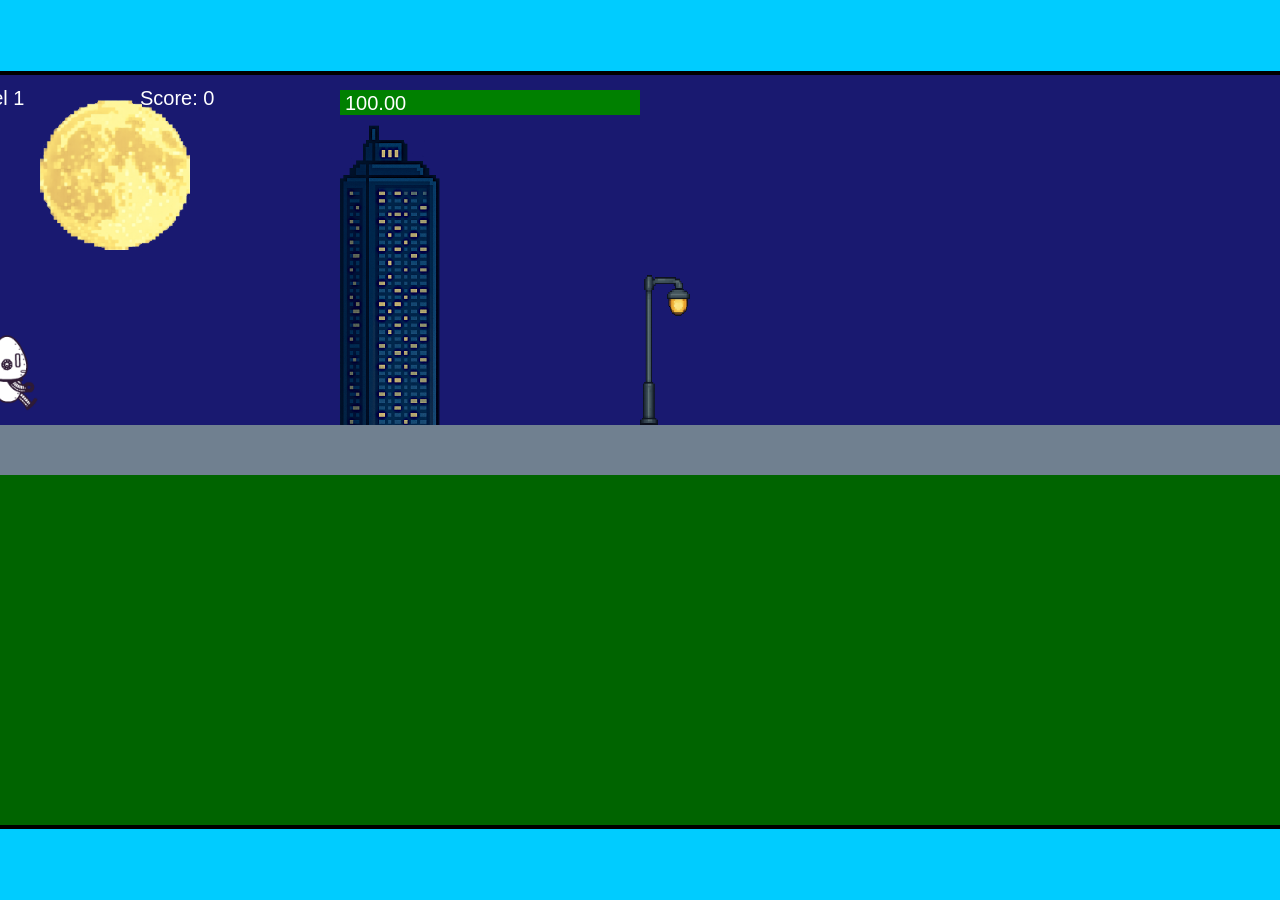
<file: fsd-projects/runtime/index.html>
<!DOCTYPE html>
<html lang="en">
  <head>
    <meta charset="UTF-8" />
    <meta name="viewport" content="width=device-width, initial-scale=1.0" />
    <title>Runtime Neo</title>
    <link rel="stylesheet" href="runtime.css" />
    <script src="https://code.jquery.com/jquery-3.1.0.js"></script>
    <script src="setup.js"></script>
    <script src="levels.js"></script>
    <script src="scenery.js"></script>
    <script src="student.js"></script>
    <script src="main.js"></script>
  </head>
  <body id="body">
    <canvas id="gameCanvas" width="1400" height="750"></canvas>
    <img id="player" src="images/halle.png" />
    <img id="projectile" src="images/projectile.png" />
    <img id="basicPlatform" src="images/interactable/basicPlatform.png" />
    <img id="spikes" src="images/interactable/spikes.png" />
    <img id="bug" src="images/interactable/bug.png" />
    <img id="healthUp" src="images/interactable/healthUp.png" />
    <img id="flag" src="images/interactable/flag.png" />
    <img id="moon" src="images/backgrounds/moon.png" />
    <img id="building" src="images/backgrounds/building.png" />
    <img id="lamp" src="images/backgrounds/lamp.png" />
  </body>
</html>
</file>
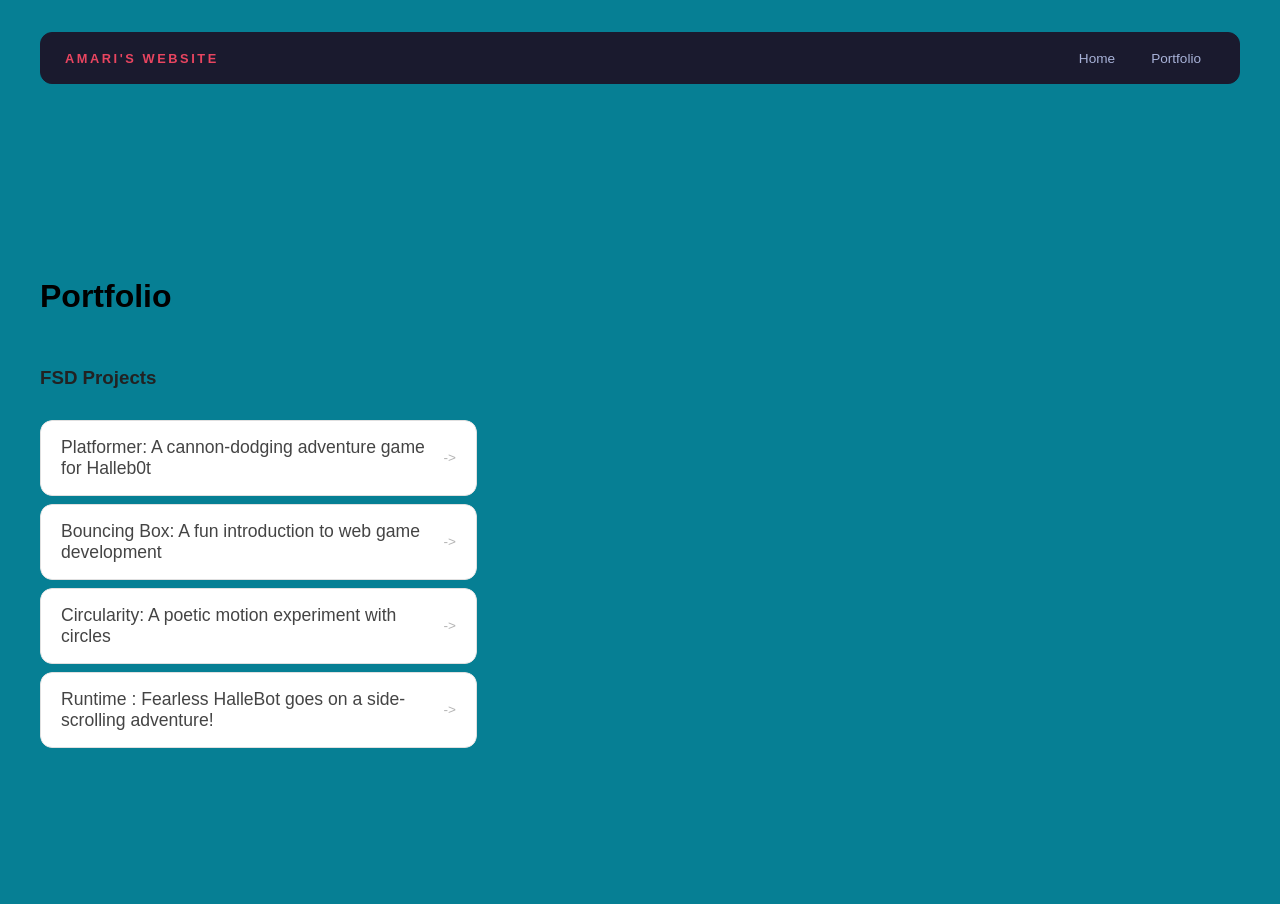
<file: portfolio.html>
<!DOCTYPE html>
<html>
  <head>
    <title>TheeAmariJ</title>
    <link rel="stylesheet"
    href="style.css" />
  </head>

  <body>
       <!-- All content goes here -->
    <div id="all-contents">
     <nav>
  <h1>Amari's Website</h1>
  <ul id="nav-ul">
    <li class="nav-li">
      <a href="index.html">Home</a>
    </li>
    <li class="nav-li">
      <a href="portfolio.html">Portfolio</a>
    </li>
  </ul>
</nav>
      <main>
       <div class="content">
        <h1>Portfolio</h1>
        <h3>FSD Projects</h3>
        <ul id="portfolio">
          <li>
            <a href="fsd-projects/platformer/">Platformer: A cannon-dodging adventure game for Halleb0t</a>
</li>
<li>
  <a href="fsd-projects/bouncing-box/">Bouncing Box: A fun introduction to web game development</a>
</li>
<li>
  <a href="fsd-projects/circularity/">Circularity: A poetic motion experiment with circles</a>
</li>
<li>
 <a href="fsd-projects/runtime/">Runtime : Fearless HalleBot goes on a side-scrolling adventure!</a>
</li>

       </ul>


                </div>
      </main>
    
  </body>
</html>
</file>
<file: fsd-projects/runtime/runtime.css>
/* runtime.css */
/* Styles for Runtime Neo auto-runner game */

img {
  display: none;
}

#gameCanvas {
  position: absolute;
  border: 4px solid #000;
  top: 50%;
  left: 50%;
  transform: translate(-50%, -50%);
}

body {
  margin: 0;
  background-color: #00ccff;
  font-family: Arial, sans-serif;
  text-align: center;
  overflow: hidden;
}
</file>
<file: style.css>
* {
  box-sizing: border-box;
}

body {
  margin: 0;
  background: #067f94;
  color: #222;
  font-family: "Helvetica Neue", Arial, sans-serif;
}

#all-contents {
  max-width: 1500px;
  min-height: 100vh;
  margin: 0 auto;
  padding: 32px 40px;
}
main {
  display: grid;
  grid-template-columns: minmax(220px, 1fr) minmax(420px, 1.6fr);
  align-items: center;
  min-height: calc(100vh - 160px);
  gap: clamp(32px, 5vw, 80px);
}

.sidebar {
  width: 100%;
}

.content {
  display: flex;
  flex-direction: column;
  align-items: flex-start;
  gap: 12px;
}
h2 {
  margin: 0;
  font-size: clamp(4rem, 10vw, 7rem);
  line-height: 0.9;
  font-weight: 900;
  letter-spacing: -0.04em;
  text-transform: uppercase;
  color: #da2686;
}

.content > p {
  margin: 0;
  color: #5bc26e;
  font-size: 0.9rem;
  text-transform: uppercase;
  letter-spacing: 0.15em;
  line-height: 1.4;
}
#interests {
  margin-top: 32px;
  width: 100%;
}

#interests h3 {
  margin: 0 0 12px;
  font-size: 0.75rem;
  font-weight: 700;
  text-transform: uppercase;
  letter-spacing: 0.2em;
  color: #aaa;
}

#interests ul {
  list-style: none;
  margin: 0;
  padding: 0;
  display: flex;
  flex-wrap: wrap;
  gap: 8px;
}

#interests li {
  color: #555;
  font-size: 1rem;
  font-weight: 600;
  padding: 10px 20px;
  background: #fff;
  border: 1px solid #ddd;
  border-radius: 100px;
  transition:
    background 0.25s ease,
    color 0.25s ease,
    transform 0.25s ease;
  cursor: default;
}

#interests li:hover {
  background: #000;
  color: #fff;
  border-color: #000;
  transform: translateY(-2px);
}
#interests h3 {
  color: #e94560;
}

#interests li {
  background: #ffe8ec;
  border-color: #e94560;
  color: #e94560;
}

#interests li:hover {
  background: #e94560;
  color: #fff;
}
.sidebar-img {
  width: 100%;
  max-width: 760px;
  aspect-ratio: 3 / 4;
  object-fit: cover;
  display: block;
  border-radius: 16px;
  filter: grayscale(100%);
  box-shadow: 0 8px 30px rgba(0, 0, 0, 0.12);
  transition:
    filter 0.4s ease,
    transform 0.4s ease,
    box-shadow 0.4s ease;
}

.sidebar-img:hover {
  filter: grayscale(0%);
  transform: translateY(-4px);
  box-shadow: 0 16px 40px rgba(0, 0, 0, 0.18);
}
.sidebar-img {
  width: 100%;
  max-width: 760px;
  aspect-ratio: 3 / 4;
  object-fit: cover;
  display: block;
  border-radius: 24px;
  box-shadow: 0 8px 30px rgba(0, 0, 0, 0.12);
}
nav {
  display: flex;
  justify-content: space-between;
  align-items: center;
  margin-bottom: 48px;
  padding: 16px 24px;
  background: #fff;
  border: 1px solid #e0e0e0;
  border-radius: 12px;
}

nav h1 {
  margin: 0;
  font-size: 0.8rem;
  font-weight: 700;
  text-transform: uppercase;
  letter-spacing: 0.2em;
  color: #000;
}

#nav-ul {
  list-style: none;
  display: flex;
  gap: 8px;
  margin: 0;
  padding: 0;
}

.nav-li a {
  color: #666;
  text-decoration: none;
  font-size: 0.85rem;
  font-weight: 500;
  padding: 6px 14px;
  border-radius: 8px;
  transition:
    background 0.25s ease,
    color 0.25s ease;
}

.nav-li a:hover {
  background: #000;
  color: #fff;
}
nav {
  background: #1a1a2e;
  border-color: #1a1a2e;
}

nav h1 {
  color: #e94560;
}

.nav-li a {
  color: #a8b2d8;
}

.nav-li a:hover {
  background: #e94560;
  color: #fff;
}


/* Portfolio styles */
.content h1 {
  color: black;
}

#portfolio {
  list-style: none;
  margin: 0;
  padding: 0;
  width: 100%;
  display: flex;
  flex-direction: column;
  gap: 8px;
}

#portfolio li {
  border-radius: 12px;
  overflow: hidden;
}

#portfolio a {
  display: flex;
  justify-content: space-between;
  align-items: center;
  text-decoration: none;
  color: #444;
  padding: 16px 20px;
  font-size: 1.1rem;
  font-weight: 500;
  background: #fff;
  border: 1px solid #e0e0e0;
  border-radius: 12px;
  transition: background 0.25s ease, color 0.25s ease, transform 0.25s ease;
}

#portfolio a:hover {
  background: #000;
  color: #fff;
  transform: translateX(4px);
}

#portfolio a::after {
  content: "->";
  font-size: 0.85rem;
  opacity: 0.4;
  transition: opacity 0.25s ease;
  white-space: nowrap;
}

#portfolio a:hover::after {
  opacity: 1;
}
</file>
